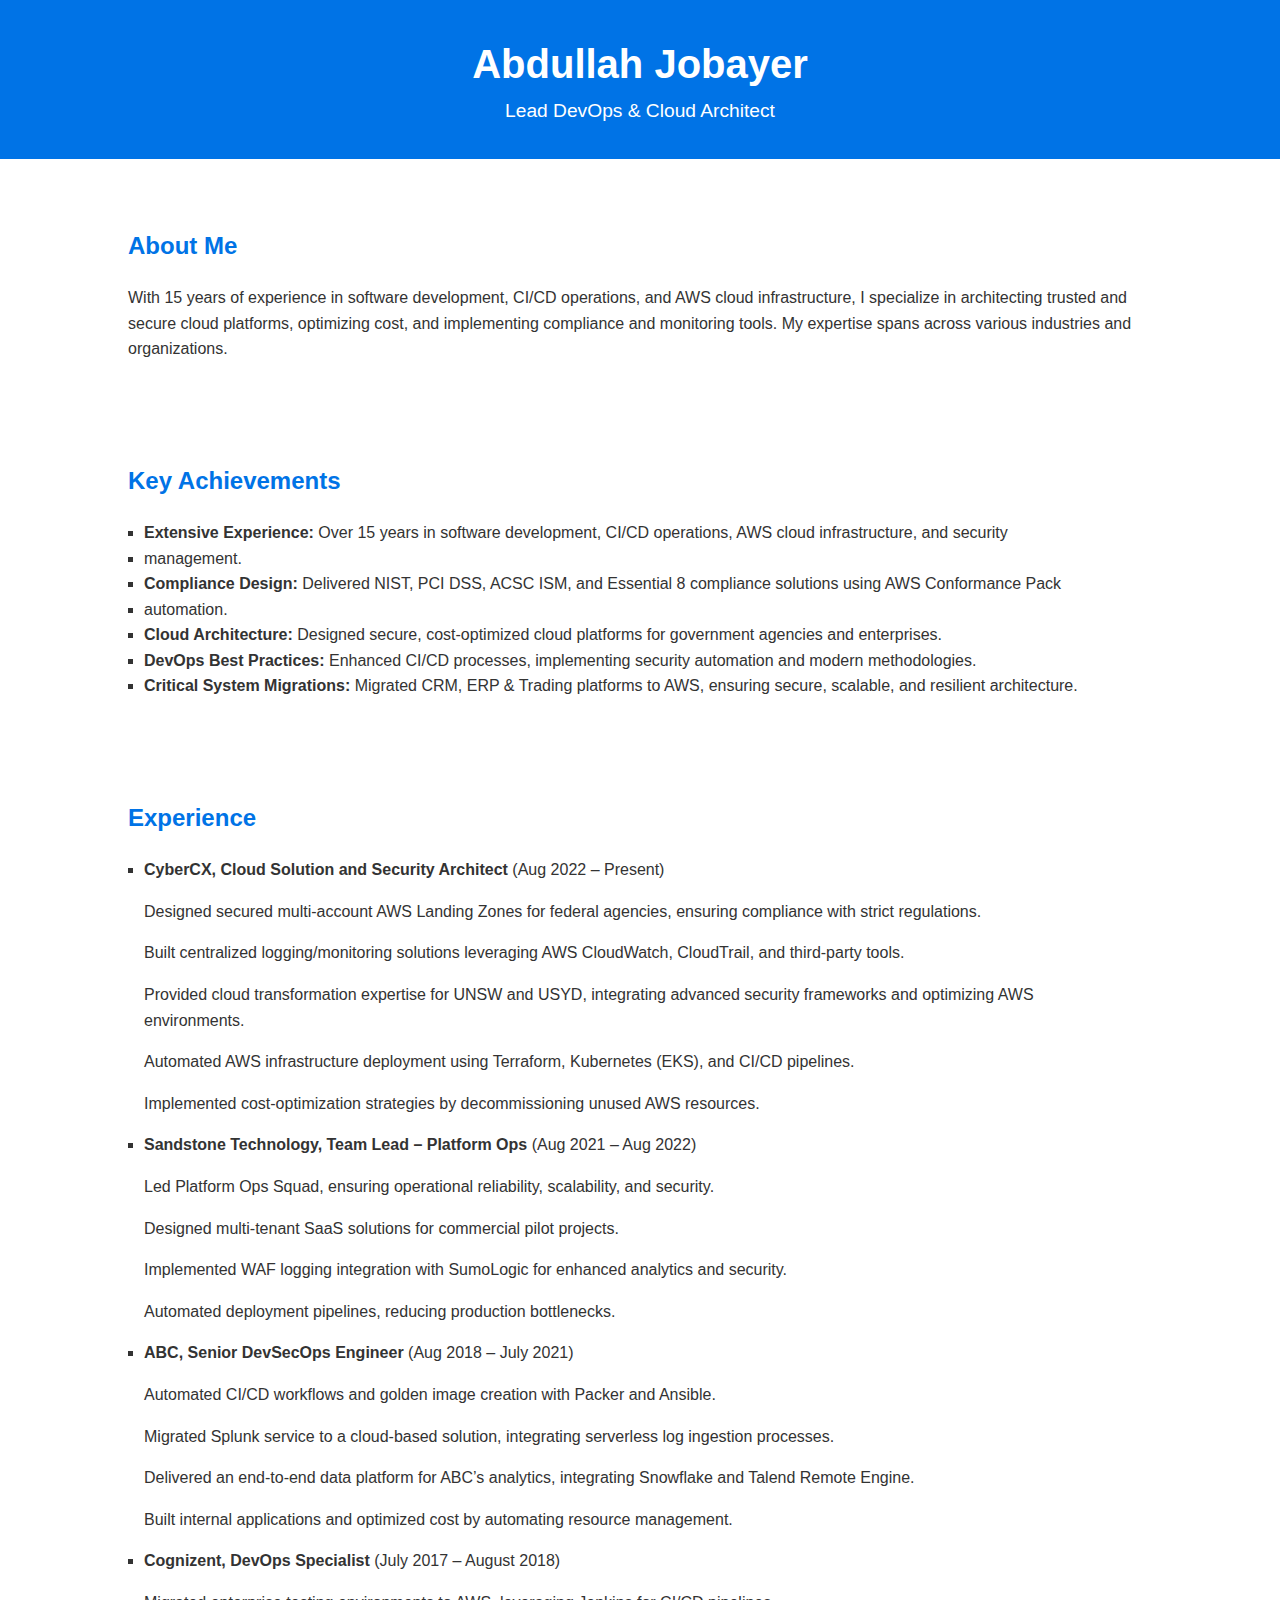
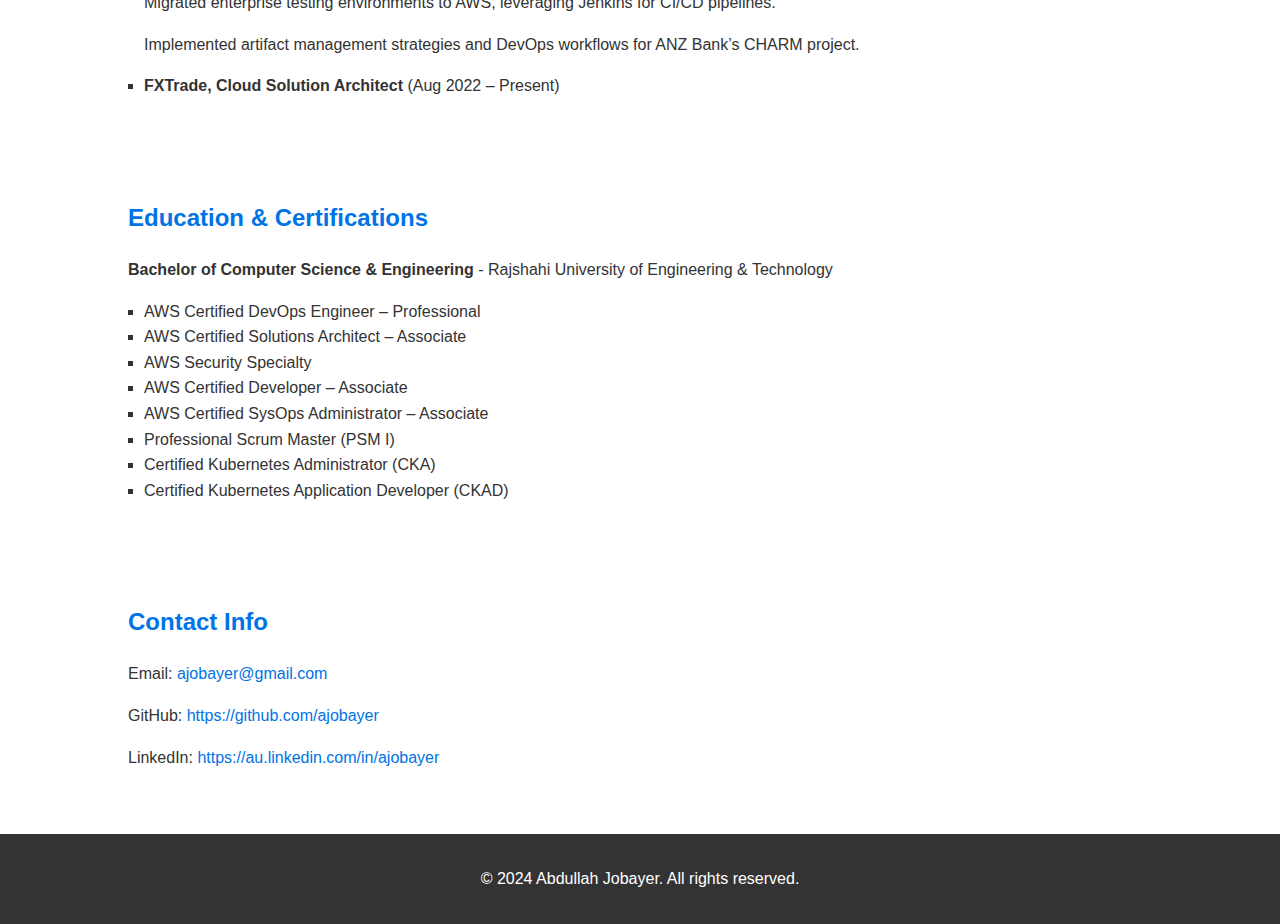
<file: index.html>
<!DOCTYPE html>
<html lang="en">
<head>
    <meta charset="UTF-8">
    <meta name="viewport" content="width=device-width, initial-scale=1.0">
    <title>Abdullah Jobayer - Professional Profile</title>
    <link rel="stylesheet" href="style.css">
</head>
<body>
    <header>
        <div class="container">
            <h1>Abdullah Jobayer</h1>
            <p>Lead DevOps & Cloud Architect</p>
        </div>
    </header>
    <main>
        <section id="about">
            <div class="container">
                <h2>About Me</h2>
                <p>With 15 years of experience in software development, CI/CD operations, and AWS cloud infrastructure, 
                I specialize in architecting trusted and secure cloud platforms, optimizing cost, and implementing compliance and monitoring tools. 
                My expertise spans across various industries and organizations.</p>
            </div>
        </section>
        <section id="achievements">
            <div class="container">
                <h2>Key Achievements</h2>
                <ul>
                    <li><strong>Extensive Experience:</strong> Over 15 years in software development, CI/CD operations, AWS cloud infrastructure, and security <li>management.</li>
                    <li><strong>Compliance Design:</strong> Delivered NIST, PCI DSS, ACSC ISM, and Essential 8 compliance solutions using AWS Conformance Pack <li>automation.</li>
                    <li><strong>Cloud Architecture:</strong> Designed secure, cost-optimized cloud platforms for government agencies and enterprises.</li>
                    <li><strong>DevOps Best Practices:</strong> Enhanced CI/CD processes, implementing security automation and modern methodologies.</li>
                    <li><strong>Critical System Migrations:</strong> Migrated CRM, ERP & Trading platforms to AWS, ensuring secure, scalable, and resilient architecture.</li>
                </ul>
            </div>
        </section>
        <section id="experience">
            <div class="container">
                <h2>Experience</h2>
                <ul>
                    <li><strong>CyberCX, Cloud Solution and Security Architect</strong> (Aug 2022 – Present)
                        <p>Designed secured multi-account AWS Landing Zones for federal agencies, ensuring compliance with strict regulations.</p>
                        <p>Built centralized logging/monitoring solutions leveraging AWS CloudWatch, CloudTrail, and third-party tools.</p>
                        <p>Provided cloud transformation expertise for UNSW and USYD, integrating advanced security frameworks and optimizing AWS environments.</p>
                        <p>Automated AWS infrastructure deployment using Terraform, Kubernetes (EKS), and CI/CD pipelines.</p>
                        <p>Implemented cost-optimization strategies by decommissioning unused AWS resources.</p>
                    </li>
                    <li><strong>Sandstone Technology, Team Lead – Platform Ops </strong> (Aug 2021 – Aug 2022)
                        <p>Led Platform Ops Squad, ensuring operational reliability, scalability, and security.</p>
                        <p>Designed multi-tenant SaaS solutions for commercial pilot projects.</p>
                        <p>Implemented WAF logging integration with SumoLogic for enhanced analytics and security.</p>
                        <p>Automated deployment pipelines, reducing production bottlenecks.</p>
                        <p></p>
                    </li>
                    <li><strong>ABC, Senior DevSecOps Engineer </strong> (Aug 2018 – July 2021)
                        <p>Automated CI/CD workflows and golden image creation with Packer and Ansible.</p>
                        <p>Migrated Splunk service to a cloud-based solution, integrating serverless log ingestion processes.</p>
                        <p>Delivered an end-to-end data platform for ABC’s analytics, integrating Snowflake and Talend Remote Engine.</p>
                        <p>Built internal applications and optimized cost by automating resource management.</p>
                        <p></p>
                    </li>
                    <li><strong>Cognizent, DevOps Specialist</strong> (July 2017 – August 2018)
                        <p>Migrated enterprise testing environments to AWS, leveraging Jenkins for CI/CD pipelines.</p>
                        <p>Implemented artifact management strategies and DevOps workflows for ANZ Bank’s CHARM project.</p>
                        <p></p>
                        <p></p>
                        <p></p>
                    </li>
                    <li><strong>FXTrade, Cloud Solution Architect</strong> (Aug 2022 – Present)
                        <p></p>
                        <p></p>
                        <p></p>
                        <p></p>
                        <p></p>
                    </li>
                </ul>
            </div>
        </section>
        <section id="education">
            <div class="container">
                <h2>Education & Certifications</h2>
                <p><strong>Bachelor of Computer Science & Engineering</strong> - Rajshahi University of Engineering & Technology</p>
                <ul>
                    <li>AWS Certified DevOps Engineer – Professional</li>
                    <li>AWS Certified Solutions Architect – Associate</li>
                    <li>AWS Security Specialty</li>
                    <li>AWS Certified Developer – Associate</li>
                    <li>AWS Certified SysOps Administrator – Associate</li>
                    <li>Professional Scrum Master (PSM I)</li>
                    <li>Certified Kubernetes Administrator (CKA)</li>
                    <li>Certified Kubernetes Application Developer (CKAD)</li>
                </ul>
            </div>
        </section>
        <section id="contact">
            <div class="container">
                <h2>Contact Info</h2>
                <p>Email: <a href="mailto:ajobayer@gmail.com">ajobayer@gmail.com</a></p>
                <p>GitHub: <a href="https://github.com/ajobayer" target="_blank">https://github.com/ajobayer</a></p>
                <p>LinkedIn: <a href="https://au.linkedin.com/in/ajobayer" target="_blank">https://au.linkedin.com/in/ajobayer</a></p>
            </div>
        </section>
    </main>
    <footer>
        <div class="container">
            <p>&copy; 2024 Abdullah Jobayer. All rights reserved.</p>
        </div>
    </footer>
</body>
</html>
</file>
<file: style.css>
body {
    font-family: Arial, sans-serif;
    margin: 0;
    padding: 0;
    line-height: 1.6;
    color: #333;
}

header {
    background: #0073e6;
    color: white;
    padding: 1rem 0;
    text-align: center;
}

header h1 {
    margin: 0;
    font-size: 2.5rem;
}

header p {
    margin: 0;
    font-size: 1.2rem;
}

.container {
    width: 80%;
    margin: 0 auto;
    padding: 1rem 0;
}

section {
    margin: 2rem 0;
}

section h2 {
    color: #0073e6;
}

ul {
    list-style-type: square;
    margin: 1rem 0;
    padding: 0 1rem;
}

footer {
    background: #333;
    color: white;
    text-align: center;
    padding: 1rem 0;
    margin-top: 2rem;
}

footer p {
    margin: 0;
}

a {
    color: #0073e6;
    text-decoration: none;
}

a:hover {
    text-decoration: underline;
}
</file>
